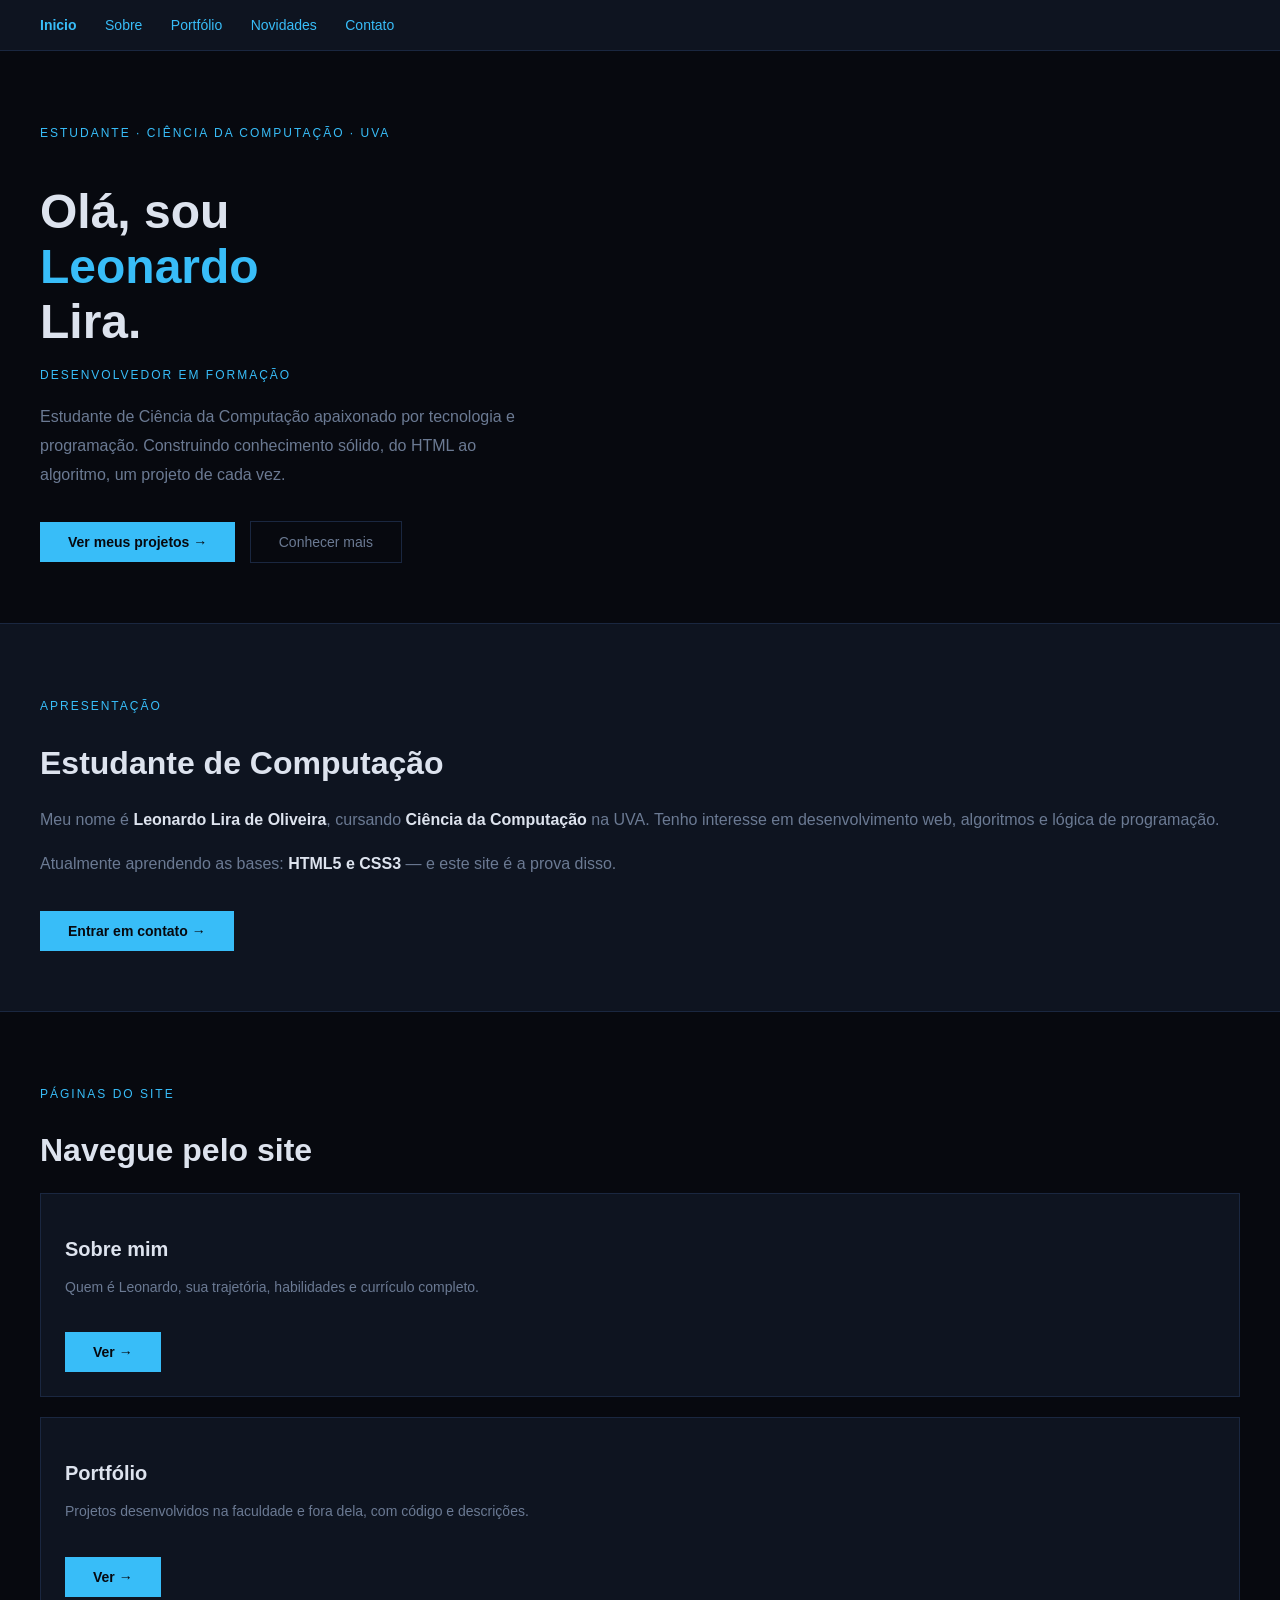
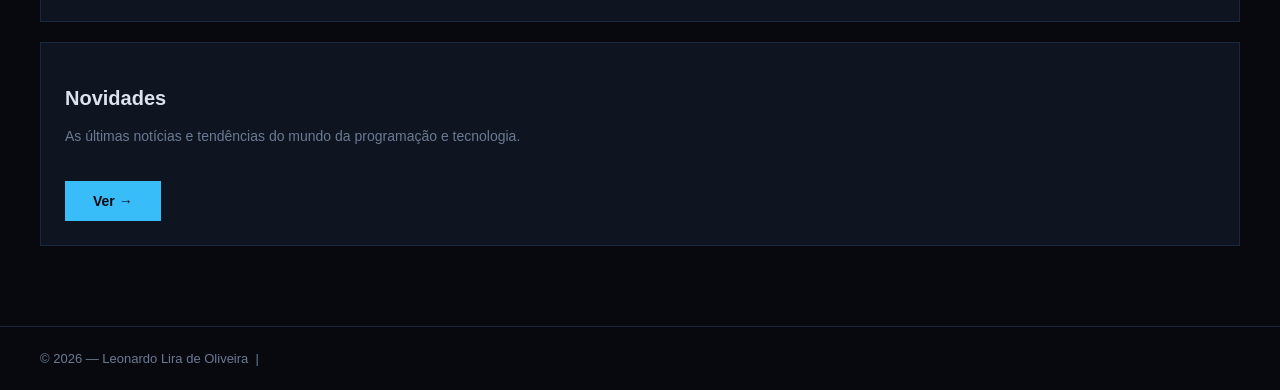
<file: meu website(talvez definitivo)/index.html>
<!DOCTYPE html>
<html lang="pt-BR">
<head>
  <meta charset="UTF-8" />
  <meta name="viewport" content="width=device-width, initial-scale=1.0" />
  <title>Leonardo Lira — Início</title>
  <link rel="stylesheet" href="estilo.css" />
</head>
<body>

  <nav>
    <a href="index.html" class="ativa">Inicio</a>
    <a href="sobre.html">Sobre</a>
    <a href="portfolio.html">Portfólio</a>
    <a href="novidades.html">Novidades</a>
    <a href="contato.html">Contato</a>
  </nav>

  <section>
    <p class="rotulo">Estudante · Ciência da Computação · UVA</p>
    <h1>Olá, sou<br><em>Leonardo</em><br>Lira.</h1>
    <p class="rotulo">Desenvolvedor em formação</p>
    <p style="max-width: 500px;">Estudante de Ciência da Computação apaixonado por tecnologia e programação. Construindo conhecimento sólido, do HTML ao algoritmo, um projeto de cada vez.</p>
    <br>
    <a href="portfolio.html" class="btn-azul">Ver meus projetos &rarr;</a>
    <a href="sobre.html" class="btn-borda">Conhecer mais</a>
  </section>

  <div class="secao-cinza">
    <p class="rotulo">Apresentação</p>
    <h2>Estudante de Computação</h2>
    <p>Meu nome é <strong>Leonardo Lira de Oliveira</strong>, cursando <strong>Ciência da Computação</strong> na UVA. Tenho interesse em desenvolvimento web, algoritmos e lógica de programação.</p>
    <p>Atualmente aprendendo as bases: <strong>HTML5 e CSS3</strong> — e este site é a prova disso.</p>
    <br>
    <a href="contato.html" class="btn-azul">Entrar em contato &rarr;</a>
  </div>

  <section>
    <p class="rotulo">Páginas do site</p>
    <h2>Navegue pelo site</h2>

    <div class="card">
      <h3>Sobre mim</h3>
      <p>Quem é Leonardo, sua trajetória, habilidades e currículo completo.</p>
      <br>
      <a href="sobre.html" class="btn-azul">Ver &rarr;</a>
    </div>

    <div class="card">
      <h3>Portfólio</h3>
      <p>Projetos desenvolvidos na faculdade e fora dela, com código e descrições.</p>
      <br>
      <a href="portfolio.html" class="btn-azul">Ver &rarr;</a>
    </div>

    <div class="card">
      <h3>Novidades</h3>
      <p>As últimas notícias e tendências do mundo da programação e tecnologia.</p>
      <br>
      <a href="novidades.html" class="btn-azul">Ver &rarr;</a>
    </div>
  </section>

  <footer>
    &copy; 2026 &mdash; Leonardo Lira de Oliveira &nbsp;|&nbsp;
  </footer>

</body>
</html>
</file>
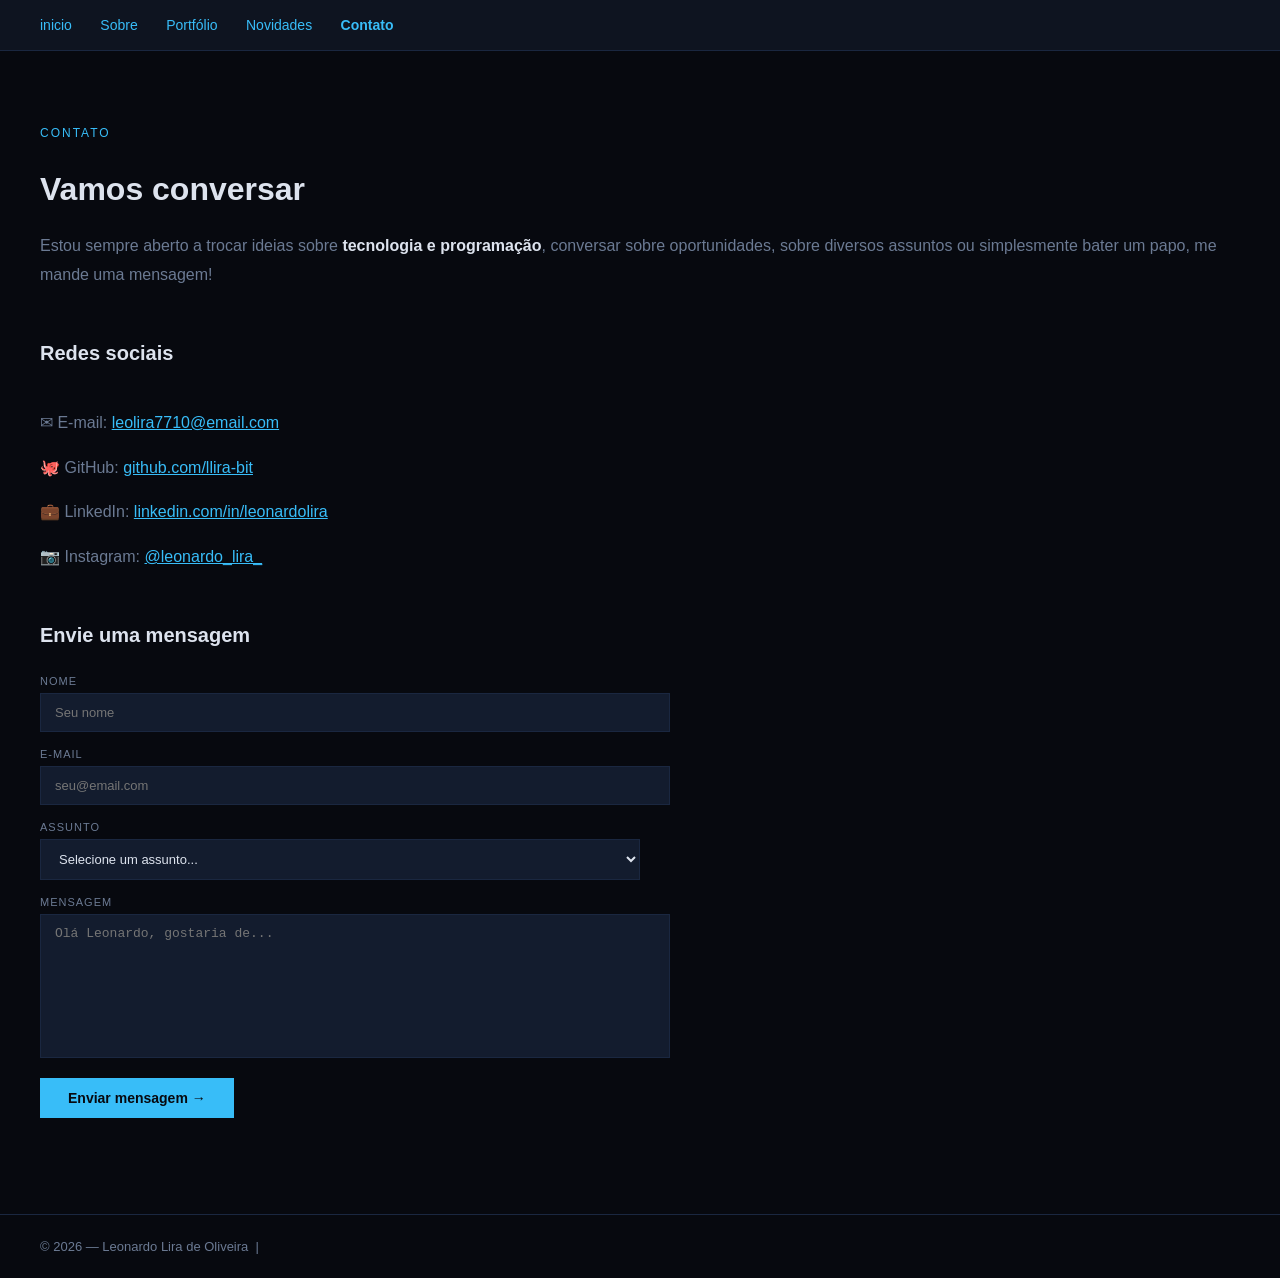
<file: meu website(talvez definitivo)/contato.html>
<!DOCTYPE html>
<html lang="pt-BR">
<head>
  <meta charset="UTF-8" />
  <meta name="viewport" content="width=device-width, initial-scale=1.0" />
  <title>Leonardo Lira — Contato</title>
  <link rel="stylesheet" href="estilo.css" />
</head>
<body>

  <nav>
    <a href="index.html">inicio</a>
    <a href="sobre.html">Sobre</a>
    <a href="portfolio.html">Portfólio</a>
    <a href="novidades.html">Novidades</a>
    <a href="contato.html" class="ativa">Contato</a>
  </nav>

  <section>
    <p class="rotulo">Contato</p>
    <h2>Vamos conversar</h2>

    <p>Estou sempre aberto a trocar ideias sobre <strong>tecnologia e programação</strong>, conversar sobre oportunidades, sobre diversos assuntos ou simplesmente bater um papo, me mande uma mensagem!</p>

    <br>

    <h3>Redes sociais</h3>
    <br>
    <p>✉ E-mail: <a href="mailto:leolira7710@email.com" style="color: #38bdf8;">leolira7710@email.com</a></p>
    <p>🐙 GitHub: <a href="https://nam02.safelinks.protection.outlook.com/?url=https%3A%2F%2Fgithub.com%2FLlira-bit&data=05%7C02%7C1260120609%40veigadealmeida.edu.br%7C7455fa85109d4a9ab1e308de86deedf5%7Ccead56e7e91a41d0b0e7187bb38061bf%7C0%7C0%7C639096489182391151%7CUnknown%7CTWFpbGZsb3d8eyJFbXB0eU1hcGkiOnRydWUsIlYiOiIwLjAuMDAwMCIsIlAiOiJXaW4zMiIsIkFOIjoiTWFpbCIsIldUIjoyfQ%3D%3D%7C0%7C%7C%7C&sdata=MrxXjHYwKpNiRNapX8ZdqMIslyKvE7yEes40%2F%2BZ2Vno%3D&reserved=0" target="_blank" style="color: #38bdf8;">github.com/llira-bit</a></p>
    <p>💼 LinkedIn: <a href="https://nam02.safelinks.protection.outlook.com/?url=https%3A%2F%2Fwww.linkedin.com%2Fin%2Fleonardo-lira-357520265%3Futm_source%3Dshare_via%26utm_content%3Dprofile%26utm_medium%3Dmember_ios&data=05%7C02%7C1260120609%40veigadealmeida.edu.br%7C8af5aa9f0dfd4d80113708de86dea27d%7Ccead56e7e91a41d0b0e7187bb38061bf%7C0%7C0%7C639096487926410064%7CUnknown%7CTWFpbGZsb3d8eyJFbXB0eU1hcGkiOnRydWUsIlYiOiIwLjAuMDAwMCIsIlAiOiJXaW4zMiIsIkFOIjoiTWFpbCIsIldUIjoyfQ%3D%3D%7C0%7C%7C%7C&sdata=eBamf6Sbz2pH9m9YuOscBvMdo06J%2F7kxkQULX29SSsM%3D&reserved=0" target="_blank" style="color: #38bdf8;">linkedin.com/in/leonardolira</a></p>
    <p>📷 Instagram: <a href="https://nam02.safelinks.protection.outlook.com/?url=https%3A%2F%2Fwww.instagram.com%2F_leonardolira_%3Figsh%3DeWwyeGVnZzNjbTlo%26utm_source%3Dqr&data=05%7C02%7C1260120609%40veigadealmeida.edu.br%7C7455fa85109d4a9ab1e308de86deedf5%7Ccead56e7e91a41d0b0e7187bb38061bf%7C0%7C0%7C639096489182365596%7CUnknown%7CTWFpbGZsb3d8eyJFbXB0eU1hcGkiOnRydWUsIlYiOiIwLjAuMDAwMCIsIlAiOiJXaW4zMiIsIkFOIjoiTWFpbCIsIldUIjoyfQ%3D%3D%7C0%7C%7C%7C&sdata=uvASm9vv0bGegSKvYURceF9uN2Ke1Nasutv1Hz8p9Io%3D&reserved=0" target="_blank" style="color: #38bdf8;">@leonardo_lira_</a></p>

    <br>

    <h3>Envie uma mensagem</h3>
    <br>

    <form action="#" method="post" style="max-width: 600px;">

      <label for="nome">Nome</label>
      <input type="text" id="nome" name="nome" placeholder="Seu nome" required>

      <label for="email">E-mail</label>
      <input type="email" id="email" name="email" placeholder="seu@email.com" required>

      <label for="assunto">Assunto</label>
      <select id="assunto" name="assunto">
        <option value="">Selecione um assunto...</option>
        <option value="colaboracao">Colaboração em projeto</option>
        <option value="Flamengo">Falar sobre FLAMENGO (te respondo na hora)</option>
        <option value="faculdade">Assunto da faculdade</option>
        <option value="academia">Falar sobre academia</option>
        <option value="outro">Outro</option>
      </select>

      <label for="mensagem">Mensagem</label>
      <textarea id="mensagem" name="mensagem" placeholder="Olá Leonardo, gostaria de..." required></textarea>

      <button type="submit" class="btn-azul">Enviar mensagem &rarr;</button>

    </form>

    <br><br>

  </section>

  <footer>
    &copy; 2026 &mdash; Leonardo Lira de Oliveira &nbsp;|&nbsp;
  </footer>

</body>
</html>
</file>
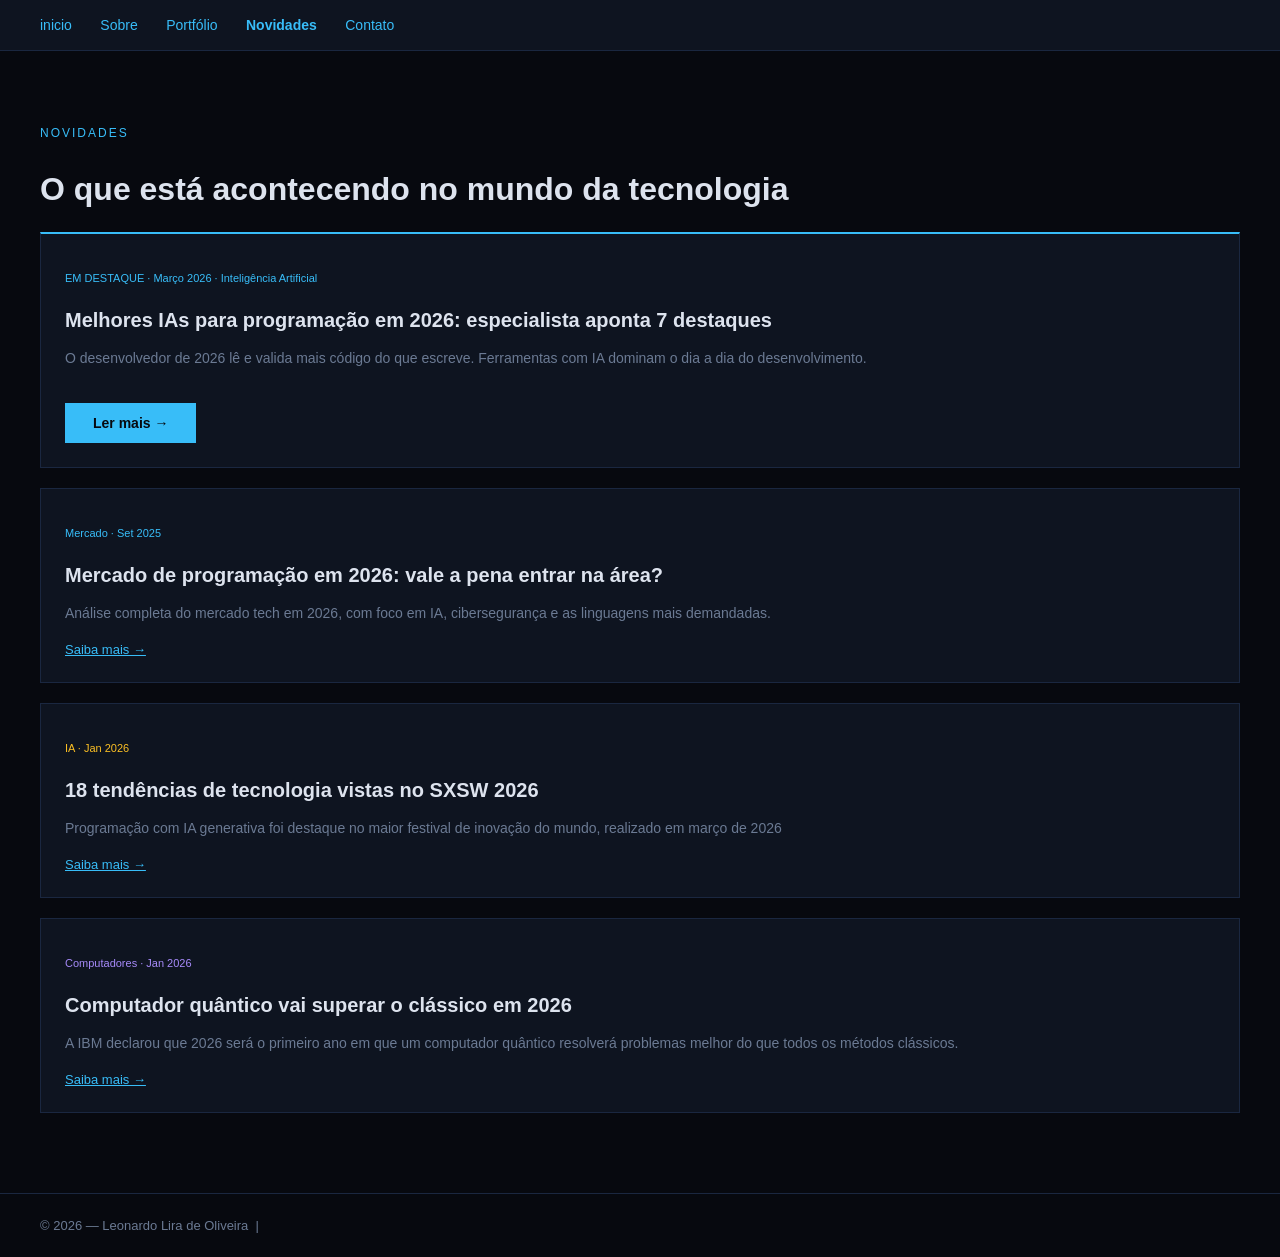
<file: meu website(talvez definitivo)/novidades.html>
<!DOCTYPE html>
<html lang="pt-BR">
<head>
  <meta charset="UTF-8" />
  <meta name="viewport" content="width=device-width, initial-scale=1.0" />
  <title>Leonardo Lira — Novidades</title>
  <link rel="stylesheet" href="estilo.css" />
</head>
<body>

  <nav>
    <a href="index.html">inicio</a>
    <a href="sobre.html">Sobre</a>
    <a href="portfolio.html">Portfólio</a>
    <a href="novidades.html" class="ativa">Novidades</a>
    <a href="contato.html">Contato</a>
  </nav>

  <section>
    <p class="rotulo">Novidades</p>
    <h2>O que está acontecendo no mundo da tecnologia</h2>

    <div class="card" style="border-top: 2px solid #38bdf8;">
      <p style="color: #38bdf8; font-size: 11px;">EM DESTAQUE · Março 2026 · Inteligência Artificial</p>
      <h3>Melhores IAs para programação em 2026: especialista aponta 7 destaques</h3>
      <p>O desenvolvedor de 2026 lê e valida mais código do que escreve. Ferramentas com IA dominam o dia a dia do desenvolvimento.</p>
      <br>
      <a href="https://www.techtudo.com.br/noticias/2026/03/qual-e-a-melhor-ia-para-programacao-especialista-aponta-7-destaques-de-2026-edsoftwares.ghtml" class="btn-azul">Ler mais &rarr;</a>
    </div>

    <div class="card">
      <p style="color: #38bdf8; font-size: 11px;">Mercado · Set 2025</p>
      <h3>Mercado de programação em 2026: vale a pena entrar na área?</h3>
      <p>Análise completa do mercado tech em 2026, com foco em IA, cibersegurança e as linguagens mais demandadas.</p>
      <a href="https://www.alura.com.br/artigos/mercado-de-programacao-2025" style="color: #38bdf8; font-size: 13px;">Saiba mais &rarr;</a>
    </div>

    <div class="card">
      <p style="color: #fbbf24; font-size: 11px;">IA · Jan 2026</p>
      <h3>18 tendências de tecnologia vistas no SXSW 2026</h3>
      <p>Programação com IA generativa foi destaque no maior festival de inovação do mundo, realizado em março de 2026</p>
      <a href=" https://www.showmetech.com.br/tendencias-de-tecnologia-vistas-no-sxsw-2026/" style="color: #38bdf8; font-size: 13px;">Saiba mais &rarr;</a>
    </div>

    <div class="card">
      <p style="color: #a78bfa; font-size: 11px;">Computadores · Jan 2026</p>
      <h3>Computador quântico vai superar o clássico em 2026</h3>
      <p>A IBM declarou que 2026 será o primeiro ano em que um computador quântico resolverá problemas melhor do que todos os métodos clássicos.</p>
      <a href="https://www.ibm.com/br-pt/think/news/ai-tech-trends-predictions-2026" style="color: #38bdf8; font-size: 13px;">Saiba mais &rarr;</a>
    </div>
  </section>

  <footer>
    &copy; 2026 &mdash; Leonardo Lira de Oliveira &nbsp;|&nbsp;
  </footer>

</body>
</html>
</file>
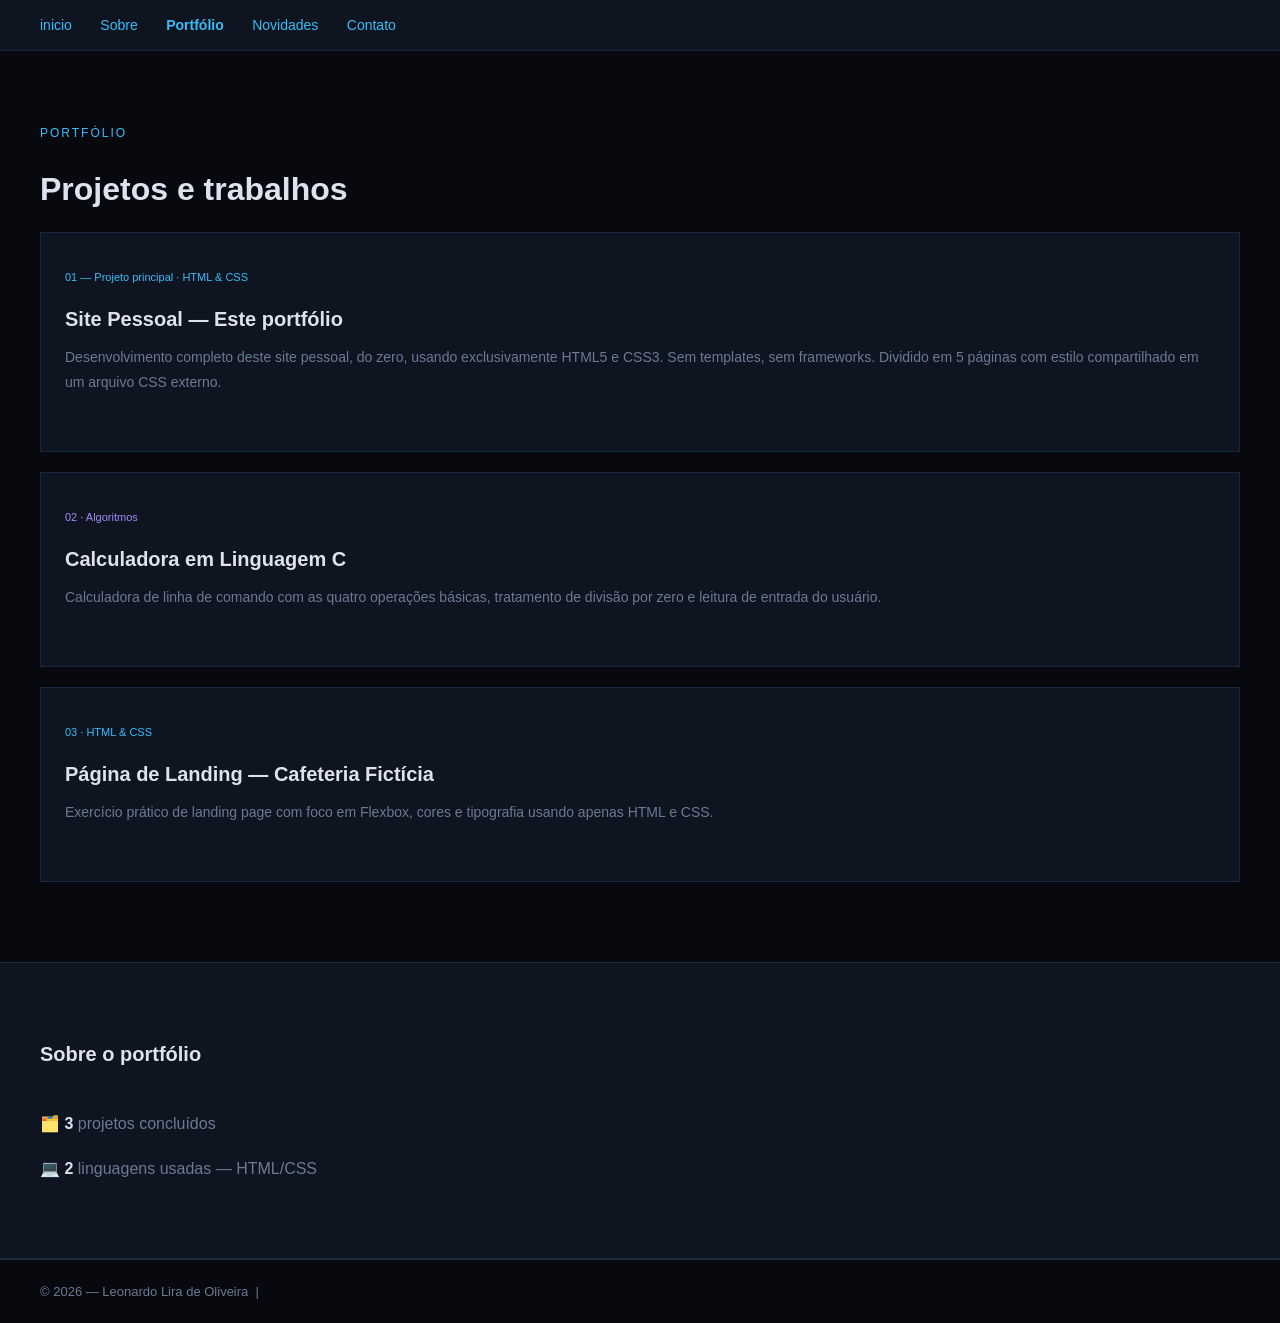
<file: meu website(talvez definitivo)/portfolio.html>
<!DOCTYPE html>
<html lang="pt-BR">
<head>
  <meta charset="UTF-8" />
  <meta name="viewport" content="width=device-width, initial-scale=1.0" />
  <title>Leonardo Lira — Portfólio</title>
  <link rel="stylesheet" href="estilo.css" />
</head>
<body>

  <nav>
    <a href="index.html">inicio</a>
    <a href="sobre.html">Sobre</a>
    <a href="portfolio.html" class="ativa">Portfólio</a>
    <a href="novidades.html">Novidades</a>
    <a href="contato.html">Contato</a>
  </nav>

  <section>
    <p class="rotulo">Portfólio</p>
    <h2>Projetos e trabalhos</h2>

    <div class="card">
      <p style="color: #38bdf8; font-size: 11px;">01 — Projeto principal · HTML &amp; CSS</p>
      <h3>Site Pessoal — Este portfólio</h3>
      <p>Desenvolvimento completo deste site pessoal, do zero, usando exclusivamente HTML5 e CSS3. Sem templates, sem frameworks. Dividido em 5 páginas com estilo compartilhado em um arquivo CSS externo.</p>
      <br>
    </div>

    <div class="card">
      <p style="color: #a78bfa; font-size: 11px;">02 · Algoritmos</p>
      <h3>Calculadora em Linguagem C</h3>
      <p>Calculadora de linha de comando com as quatro operações básicas, tratamento de divisão por zero e leitura de entrada do usuário.</p>
      <br>
    </div>

    <div class="card">
      <p style="color: #38bdf8; font-size: 11px;">03 · HTML &amp; CSS</p>
      <h3>Página de Landing — Cafeteria Fictícia</h3>
      <p>Exercício prático de landing page com foco em Flexbox, cores e tipografia usando apenas HTML e CSS.</p>
      <br>
    </div>
  </section>

  <div class="secao-cinza">
    <h3>Sobre o portfólio</h3>
    <br>
    <p>🗂️ <strong>3</strong> projetos concluídos</p>
    <p>💻 <strong>2</strong> linguagens usadas — HTML/CSS</p>
  </div>

  <footer>
    &copy; 2026 &mdash; Leonardo Lira de Oliveira &nbsp;|&nbsp;
  </footer>


</body>
</html>
</file>
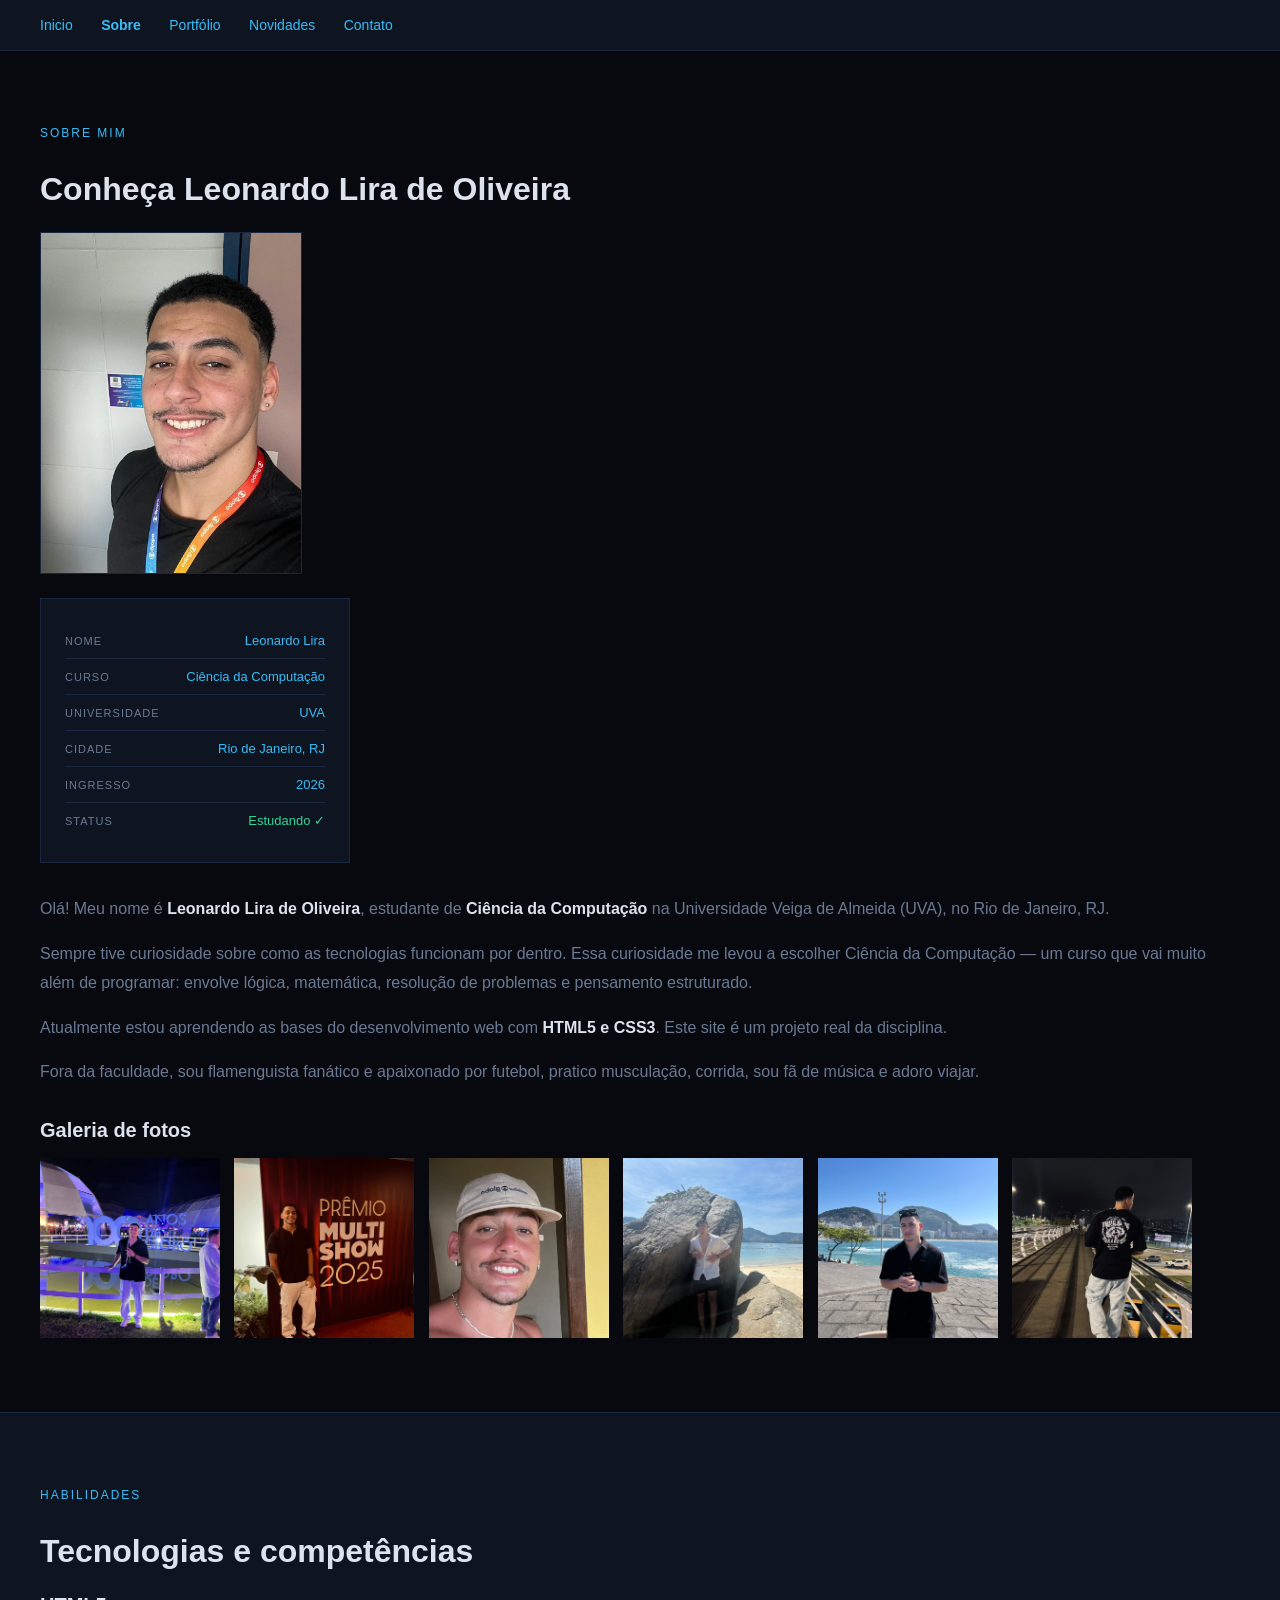
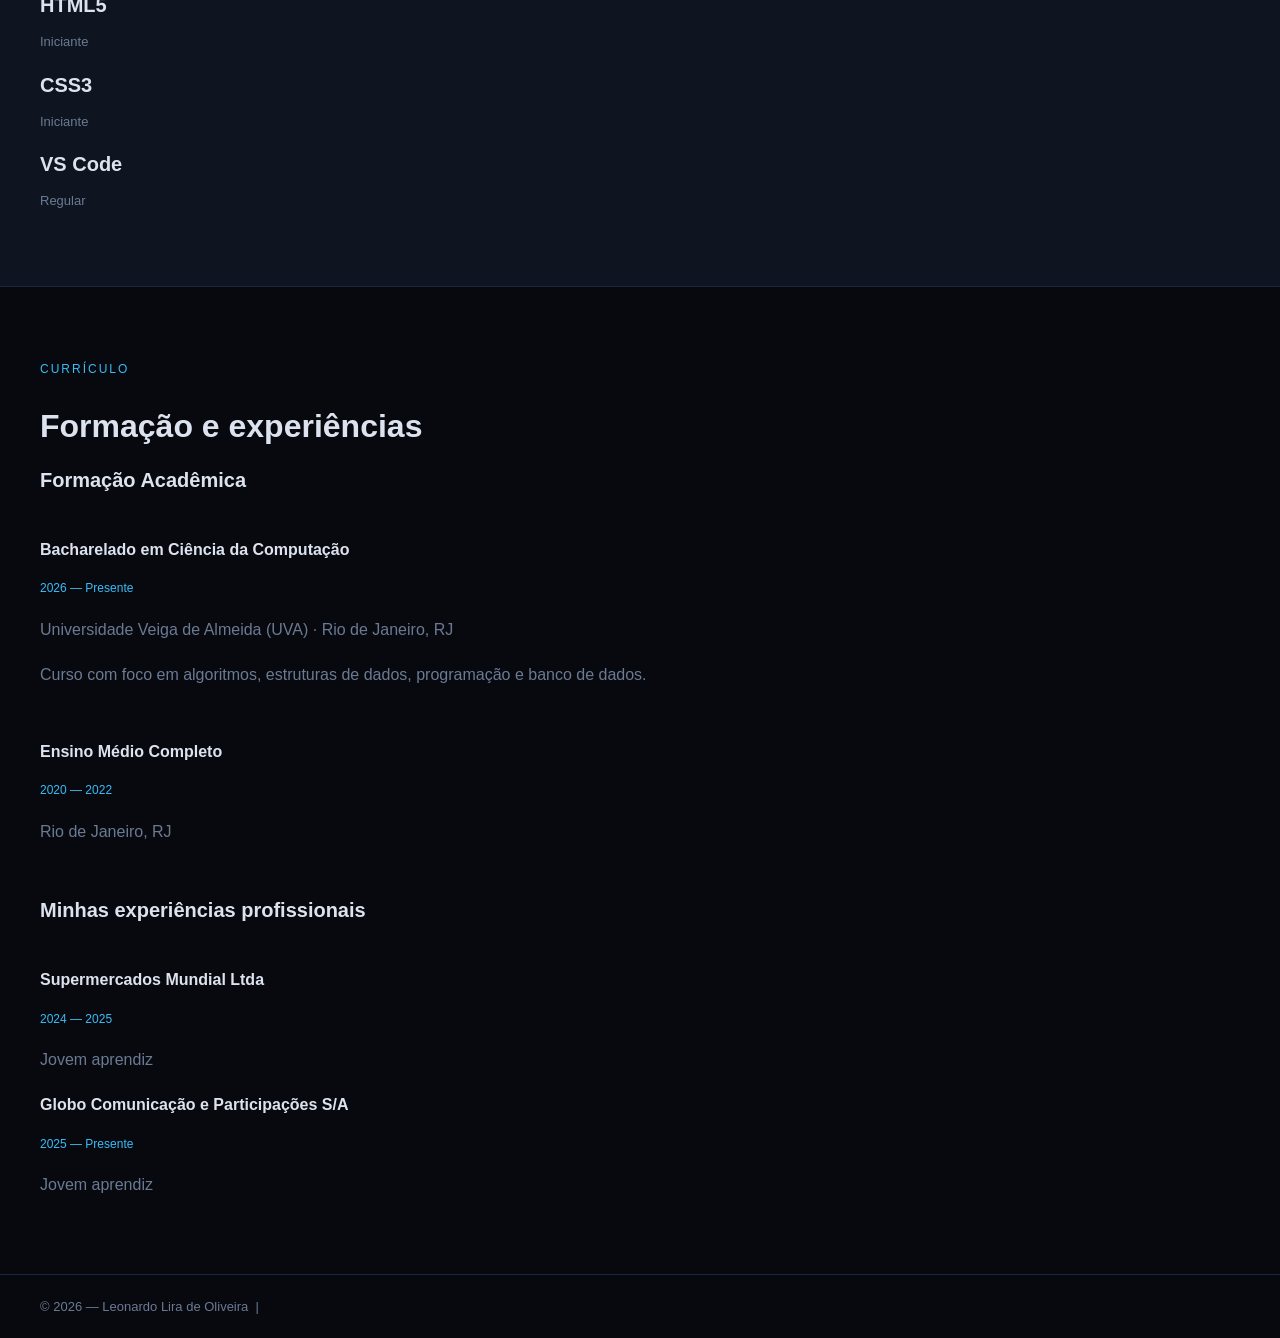
<file: meu website(talvez definitivo)/sobre.html>
<!DOCTYPE html>
<html lang="pt-BR">
<head>
  <meta charset="UTF-8" />
  <meta name="viewport" content="width=device-width, initial-scale=1.0" />
  <title>Leonardo Lira — Sobre</title>
  <link rel="stylesheet" href="estilo.css" />
</head>
<body>

  <nav>
    <a href="index.html">Inicio</a>
    <a href="sobre.html" class="ativa">Sobre</a>
    <a href="portfolio.html">Portfólio</a>
    <a href="novidades.html">Novidades</a>
    <a href="contato.html">Contato</a>
  </nav>

  <section>
    <p class="rotulo">Sobre mim</p>
    <h2>Conheça Leonardo Lira de Oliveira</h2>

    <!-- FOTO PRINCIPAL -->
    <div class="foto-container" style="width: 260px; height: 340px; margin-bottom: 24px;">
      <img src="fotoprincipal.jpg" alt="Leonardo Lira">
    </div>

    <!-- TABELA DE INFORMAÇÕES -->
    <div class="card" style="max-width: 260px; margin-bottom: 32px;">
      <table>
        <tr><td>Nome</td><td>Leonardo Lira</td></tr>
        <tr><td>Curso</td><td>Ciência da Computação</td></tr>
        <tr><td>Universidade</td><td>UVA</td></tr>
        <tr><td>Cidade</td><td>Rio de Janeiro, RJ</td></tr>
        <tr><td>Ingresso</td><td>2026</td></tr>
        <tr><td>Status</td><td style="color: #34d399;">Estudando ✓</td></tr>
      </table>
    </div>

    <!-- TEXTO -->
    <p>Olá! Meu nome é <strong>Leonardo Lira de Oliveira</strong>, estudante de <strong>Ciência da Computação</strong> na Universidade Veiga de Almeida (UVA), no Rio de Janeiro, RJ.</p>
    <p>Sempre tive curiosidade sobre como as tecnologias funcionam por dentro. Essa curiosidade me levou a escolher Ciência da Computação — um curso que vai muito além de programar: envolve lógica, matemática, resolução de problemas e pensamento estruturado.</p>
    <p>Atualmente estou aprendendo as bases do desenvolvimento web com <strong>HTML5 e CSS3</strong>. Este site é um projeto real da disciplina.</p>
    <p>Fora da faculdade, sou flamenguista fanático e apaixonado por futebol, pratico musculação, corrida, sou fã de música e adoro viajar.</p>

    <!-- GALERIA -->
    <h3 style="margin-top: 32px; margin-bottom: 16px;">Galeria de fotos</h3>

    <img src="leo1.jpg"  alt="Foto 1" style="width: 180px; height: 180px; object-fit: cover; margin-right: 10px; margin-bottom: 10px;">
    <img src="foto2.jpg" alt="Foto 2" style="width: 180px; height: 180px; object-fit: cover; margin-right: 10px; margin-bottom: 10px;">
    <img src="foto3.jpg" alt="Foto 3" style="width: 180px; height: 180px; object-fit: cover; margin-right: 10px; margin-bottom: 10px;">
    <img src="foto4.jpg" alt="Foto 4" style="width: 180px; height: 180px; object-fit: cover; margin-right: 10px; margin-bottom: 10px;">
    <img src="foto5.jpg" alt="Foto 5" style="width: 180px; height: 180px; object-fit: cover; margin-right: 10px; margin-bottom: 10px;">
    <img src="foto6.jpg" alt="Foto 6" style="width: 180px; height: 180px; object-fit: cover; margin-right: 10px; margin-bottom: 10px;">
  </section>

  <!-- MINHAS HABILIDADES -->
  <div class="secao-cinza">
    <p class="rotulo">Habilidades</p>
    <h2>Tecnologias e competências</h2>

    <h3>HTML5</h3>
    <p style="color: #6b7a93; font-size: 13px;">Iniciante</p>
    <div class="barra-fundo"><div class="barra-azul" style="width: 65%;"></div></div>

    <h3>CSS3</h3>
    <p style="color: #6b7a93; font-size: 13px;">Iniciante</p>
    <div class="barra-fundo"><div class="barra-azul" style="width: 55%;"></div></div>

    <h3>VS Code</h3>
    <p style="color: #6b7a93; font-size: 13px;">Regular</p>
    <div class="barra-fundo"><div class="barra-azul" style="width: 70%;"></div></div>
  </div>

  <!-- CURRÍCULO -->
  <section>
    <p class="rotulo">Currículo</p>
    <h2>Formação e experiências</h2>

    <h3>Formação Acadêmica</h3>
    <br>
    <p><strong>Bacharelado em Ciência da Computação</strong></p>
      <p style="color: #38bdf8; font-size: 12px;">2026 — Presente</p>
    <p>Universidade Veiga de Almeida (UVA) · Rio de Janeiro, RJ</p>
    <p>Curso com foco em algoritmos, estruturas de dados, programação e banco de dados.</p>
    <br>
    <p><strong>Ensino Médio Completo</strong></p>
      <p style="color: #38bdf8; font-size: 12px;">2020 — 2022</p>
    <p>Rio de Janeiro, RJ</p>
    <br>

    <h3>Minhas experiências profissionais</h3>
    <br>
    <p><strong>Supermercados Mundial Ltda</strong></p>
     <p style="color: #38bdf8; font-size: 12px;">2024 — 2025</p>
    <p>Jovem aprendiz</p>
    <p><strong> Globo Comunicação e Participações S/A</strong></p>
    <p style="color: #38bdf8; font-size: 12px;">2025 — Presente</p>
    <p>Jovem aprendiz</p>
    </section>

  <footer>
    &copy; 2026 &mdash; Leonardo Lira de Oliveira &nbsp;|&nbsp;
  </footer>

</body>
</html>
</file>
<file: meu website(talvez definitivo)/estilo.css>
/* estilo.css - Leonardo Lira - meu website */

body {
  background-color: #07090f;
  color: #dde3ee;
  font-family: Arial, sans-serif;
  font-size: 16px;
  margin: 0;
  padding: 0;
}

/* NAVEGAÇÃO */
nav {
  background-color: #0e1420;
  border-bottom: 1px solid #1a2740;
  padding: 16px 40px;
}

nav a {
  color: #38bdf8;
  text-decoration: none;
  font-size: 14px;
  margin-right: 24px;
}

nav a:hover {
  text-decoration: underline;
}

nav a.ativa {
  color: #38bdf8;
  font-weight: bold;
}

/* TÍTULOS */
h1 {
  font-size: 48px;
  color: #dde3ee;
  margin-bottom: 16px;
}

h1 em {
  font-style: normal;
  color: #38bdf8;
}

h2 {
  font-size: 32px;
  color: #dde3ee;
  margin-bottom: 24px;
}

h3 {
  font-size: 20px;
  color: #dde3ee;
  margin-bottom: 10px;
}

p {
  color: #6b7a93;
  line-height: 1.8;
  margin-bottom: 14px;
}

p strong {
  color: #dde3ee;
}

/* SEÇÕES */
section {
  padding: 60px 40px;
}

.secao-cinza {
  background-color: #0e1420;
  border-top: 1px solid #1a2740;
  border-bottom: 1px solid #1a2740;
  padding: 60px 40px;
}

/* RÓTULO */
.rotulo {
  font-size: 12px;
  color: #38bdf8;
  text-transform: uppercase;
  letter-spacing: 2px;
  margin-bottom: 10px;
}

/* BOTÕES */
.btn-azul {
  display: inline-block;
  background-color: #38bdf8;
  color: #07090f;
  text-decoration: none;
  padding: 12px 28px;
  font-size: 14px;
  font-weight: bold;
  margin-right: 10px;
  border: none;
  cursor: pointer;
}

.btn-azul:hover {
  background-color: #7dd3fc;
}

.btn-borda {
  display: inline-block;
  background-color: transparent;
  color: #6b7a93;
  text-decoration: none;
  padding: 12px 28px;
  font-size: 14px;
  border: 1px solid #1a2740;
  cursor: pointer;
}

.btn-borda:hover {
  border-color: #38bdf8;
  color: #38bdf8;
}

/* CARDS */
.card {
  background-color: #0e1420;
  border: 1px solid #1a2740;
  padding: 24px;
  margin-bottom: 20px;
}

.card:hover {
  border-color: #38bdf8;
}

.card h3 {
  color: #dde3ee;
  margin-bottom: 8px;
}

.card p {
  color: #6b7a93;
  font-size: 14px;
}

/* FOTOS */
.foto-container {
  background-color: #131c2e;
  border: 1px solid #1a2740;
  overflow: hidden;
}

.foto-container img {
  width: 100%;
  height: 100%;
  object-fit: cover;
  display: block;
}

/* TABELA DE INFOS */
table {
  width: 100%;
  border-collapse: collapse;
}

table td {
  padding: 10px 0;
  border-bottom: 1px solid #1a2740;
  font-size: 13px;
}

table td:first-child {
  color: #6b7a93;
  text-transform: uppercase;
  font-size: 11px;
  letter-spacing: 1px;
}

table td:last-child {
  color: #38bdf8;
  text-align: right;
}

table tr:last-child td {
  border-bottom: none;
}


/* FORMULÁRIO */
label {
  display: block;
  font-size: 11px;
  color: #6b7a93;
  text-transform: uppercase;
  letter-spacing: 1px;
  margin-bottom: 6px;
}

input, textarea, select {
  width: 100%;
  background-color: #131c2e;
  border: 1px solid #1a2740;
  padding: 11px 14px;
  color: #dde3ee;
  font-size: 13px;
  margin-bottom: 16px;
}

input:focus, textarea:focus, select:focus {
  border-color: #38bdf8;
  outline: none;
}

textarea {
  min-height: 120px;
  resize: none;
}

/* RODAPÉ */
footer {
  background-color: #07090f;
  border-top: 1px solid #1a2740;
  padding: 24px 40px;
  color: #6b7a93;
  font-size: 13px;
}

footer a {
  color: #6b7a93;
  text-decoration: none;
  margin-right: 16px;
  font-size: 12px;
}

footer a:hover { color: #38bdf8; }
</file>
